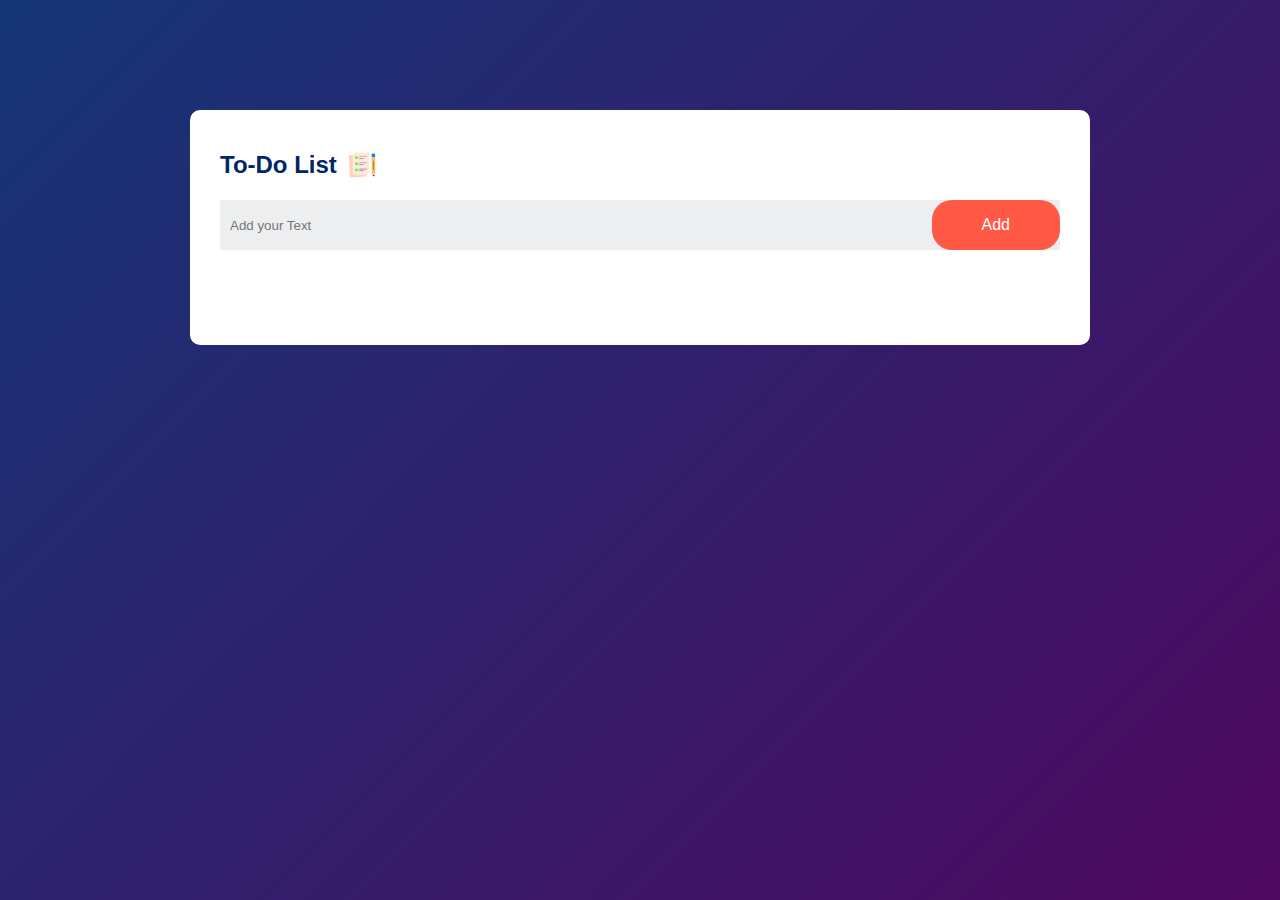
<file: Assessment/Question 4/index.html>
<!DOCTYPE html>
<html lang="en">
<head>
  <meta charset="UTF-8">
  <meta name="viewport" content="width=device-width, initial-scale=1.0">
  <link rel="stylesheet" href="style.css">
  <title>To-Do List app</title>
</head>
<body>
  <div class="container">
    <div class="todo-app">
      <h2> To-Do List <img src="images/icon.png" alt=""></h2>
      <div class="row">
        <input type="text" id="input-box" placeholder="Add your Text">
        <button onclick="addTask()">Add</button>
      </div>
      <ul id="list-container">
        <!--<li class="checked">Task 1</li>
        <li>Task 2</li>
        <li>Task 3</li>
      </ul>-->
      

    </div>

  </div>
  <script src="script.js"></script>
  
</body>
</html>
</file>
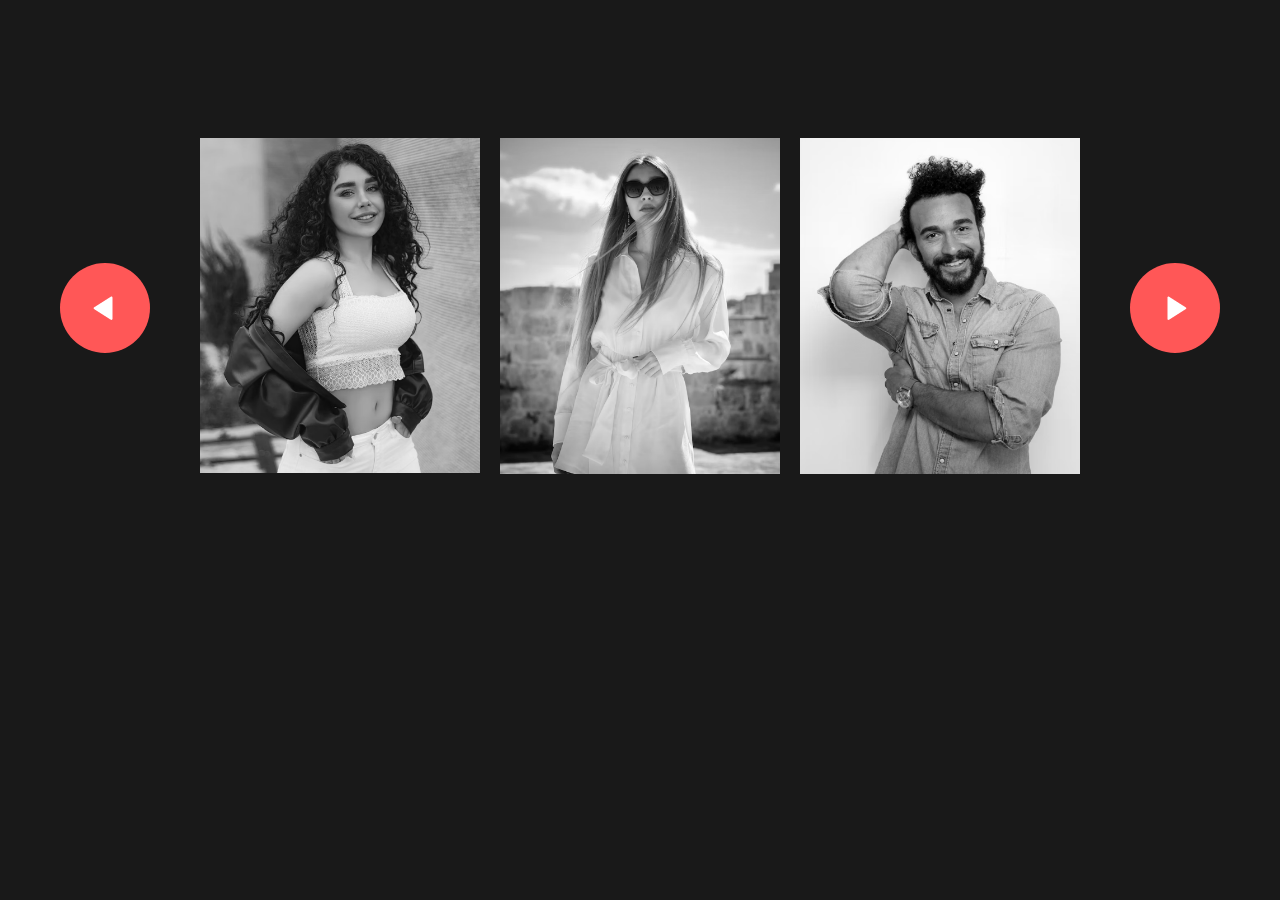
<file: Assessment/Question 5/index.html>
<!DOCTYPE html>
<html lang="en">
<head>
  <meta charset="UTF-8">
  <meta name="viewport" content="width=device-width, initial-scale=1.0">
  <link rel="stylesheet" href="style.css">
  <title>Document</title>
</head>
<body>
  <div class="gallery-wrap">
    <img src="images/back.png" id="backBtn" alt="">
    <div class="gallery">
      <div>
        <span><img src="images/image-1.png" alt=""></span>
        <span><img src="images/image-2.png" alt=""></span>
        <span><img src="images/image-3.png" alt=""></span>
        
      </div>
      <div>
        <span><img src="images/image-4.png" alt=""></span>
        <span><img src="images/image-5.png" alt=""></span>
        <span><img src="images/image-6.png" alt=""></span>
        
      </div>
    </div>
    <img src="images/next.png" id="nextBtn" alt="">
  </div>
  <script src="script.js"></script>
  
</body>
</html>
</file>
<file: Assessment/Question 4/style.css>
*{
  margin: 0;
  padding: 0;
  box-sizing: border-box;
  font-family: 'poppins',sans-serif;
}
.container{
  width: 100%;
  min-height: 100vh;
  background: linear-gradient(135deg, #153677,#4e085f);
  padding: 10px;
}
.todo-app{
  width: 100%;
  max-width: 100vh;
  background: #fff;
  margin: 100px auto 20px;
  padding: 40px 30px 70px;
  border-radius: 10px;
  
}
.todo-app h2{
  color: #002765;
  display: flex;
  align-items: center;
  margin-bottom: 20px;
}
.todo-app h2 img{
  width: 30px;
  margin-left: 10px;
}
.row{
  display: flex;
  align-items: center;
  justify-content: space-between;
  background: #edeef0;
  padding-left: 0px;
  margin-bottom: 25px;
}
input{
  flex: 1;
  border: none;
  outline: none;
  background: transparent;
  padding: 10px;
}
button{
  border: none;
  outline: none;
  padding: 16px 50px;
  background: #ff5945;
  color: #fff;
  font-size: 16px;
  cursor: pointer;
  border-radius: 20px;

}
ul li{
  list-style: none;
  font-size: 17px;
  padding: 12px 8px 12px 50px;
  user-select: none;
  cursor: pointer;
  position: relative;
}
ul li::before{
  content: '';
  position: absolute;
  height: 28px;
  width: 28px;
  border-radius: 50%;
  background-image: url(images/unchecked.png);
  background-size: cover;
  background-position:center;
  top: 12px;
  left: 8px;
}

ul li.checked{
  color: #555;
  text-decoration: line-through;
}

ul li.checked::before{
  background-image: url(images/checked.png);
}
ul li span{
  position: absolute;
  right: 0;
  top: 5px;
  width: 40px;
  height: 40p;
  font-size: 22px;
  color: #555;
  line-height: 40px;
  text-align: center;
  border-radius: 50%;
}
ul li span:hover{
  background: #edeef0;
}
</file>
<file: Assessment/Question 5/style.css>
*{
  margin: 0;
  padding: 0;
  font-family: 'poppins', sans-serif;
  box-sizing: border-box;
}
body{
  background: #191919;

}
.gallery{
  width: 900px;
  display: flex;
  overflow-x: scroll;
}
.gallery div{
  width: 100%;
  display: grid;
  grid-template-columns: auto auto auto;
  grid-gap: 20px;
  padding: 10px;
  flex: none;
}
.gallery div img{
  width: 100%;
  filter: grayscale(100%);
  transition: transform 0.5s;
}
.gallery::-webkit-scrollbar{
  display: none;
}
.gallery-wrap{
  display: flex;
  align-items: center;
  justify-content: center;
  margin: 10% auto;
}
#backBtn, #nextBtn{
  
  cursor: pointer;
  margin: 40px;
}
.gallery div img:hover{
  filter: grayscale(0);
  cursor: pointer;
  transform: scale(1.1);
}
</file>
